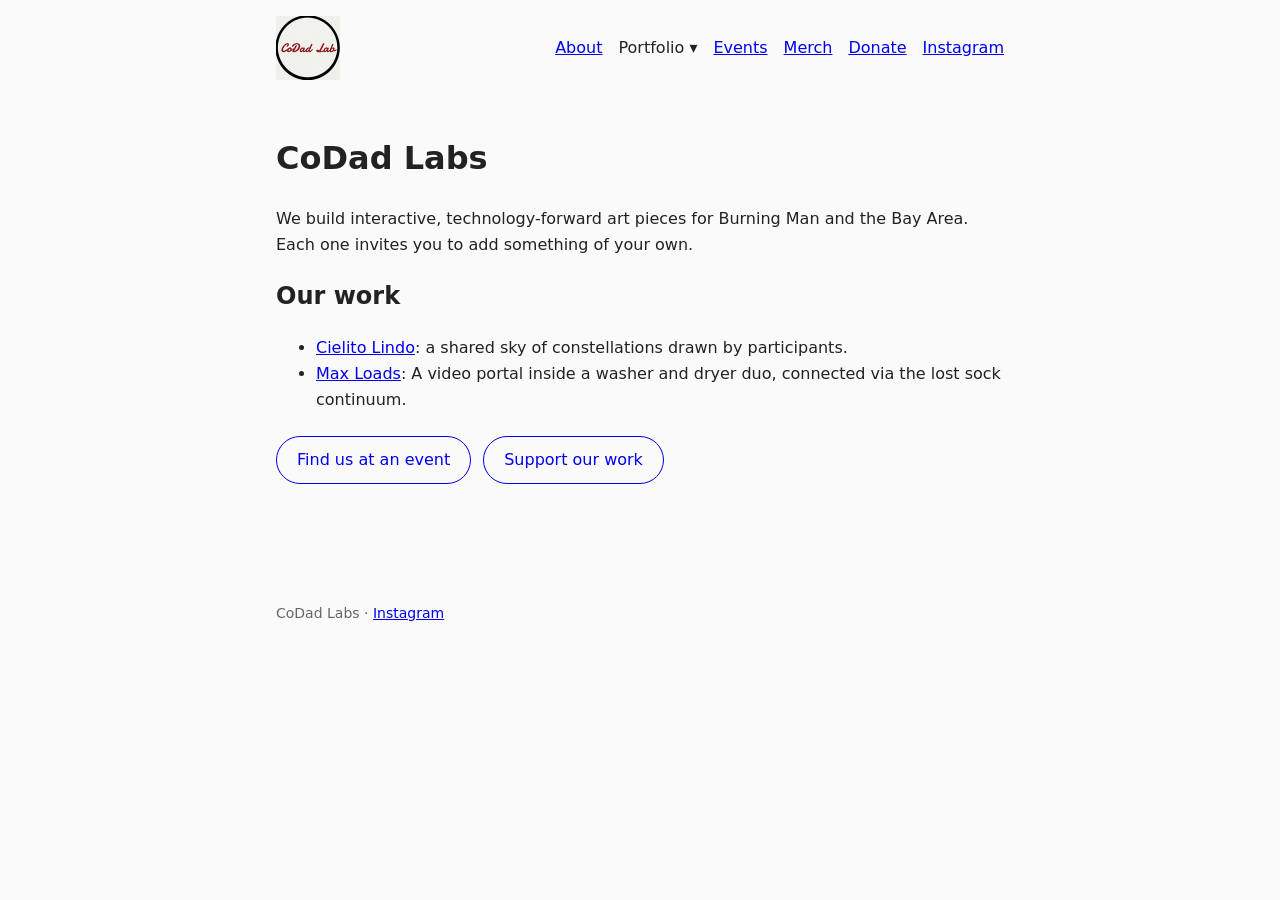
<file: index.html>
<!DOCTYPE html>
<html lang="en">
<head>
<meta charset="UTF-8" />
<meta name="viewport" content="width=device-width, initial-scale=1.0" />
<title>CoDad Labs</title>
<meta name="description" content="CoDad Labs builds interactive art." />
<link rel="icon" href="/images/logo.png" />
<link rel="stylesheet" href="/style.css" />
</head>
<body>
<header>
  <a class="logo" href="/"><img src="/images/logo.png" alt="CoDad Labs" /></a>
  <nav>
    <ul>
      <li><a href="/about/">About</a></li>
      <li>
        <details>
          <summary>Portfolio</summary>
          <ul>
            <li><a href="/portfolio/cielito-lindo/">Cielito Lindo</a></li>
            <li><a href="/portfolio/max-loads/">Max Loads</a></li>
          </ul>
        </details>
      </li>
      <li><a href="https://givebutter.com/TODO">Events</a></li>
      <li><a href="/merch/">Merch</a></li>
      <!-- TODO: replace with the real Givebutter campaign URL. -->
      <li><a href="https://givebutter.com/TODO">Donate</a></li>
      <!-- TODO: replace with the real Instagram handle. -->
      <li><a href="https://instagram.com/codadlabs">Instagram</a></li>
    </ul>
  </nav>
</header>

<main>
  <h1>CoDad Labs</h1>
  <p>
    We build interactive, technology-forward art pieces for Burning Man and
    the Bay Area. Each one invites you to add something of your own.
  </p>

  <h2>Our work</h2>
  <ul>
    <li><a href="/portfolio/cielito-lindo/">Cielito Lindo</a>: a shared sky of constellations drawn by participants.</li>
    <li><a href="/portfolio/max-loads/">Max Loads</a>: A video portal inside a washer and dryer duo, connected via the lost sock continuum.</li>
  </ul>

  <div class="actions">
    <a href="https://givebutter.com/TODO/">Find us at an event</a>
    <a href="https://givebutter.com/TODO">Support our work</a>
  </div>
</main>

<footer>
  <p>CoDad Labs &middot; <a href="https://instagram.com/codadlabs">Instagram</a></p>
</footer>
</body>
</html>
</file>
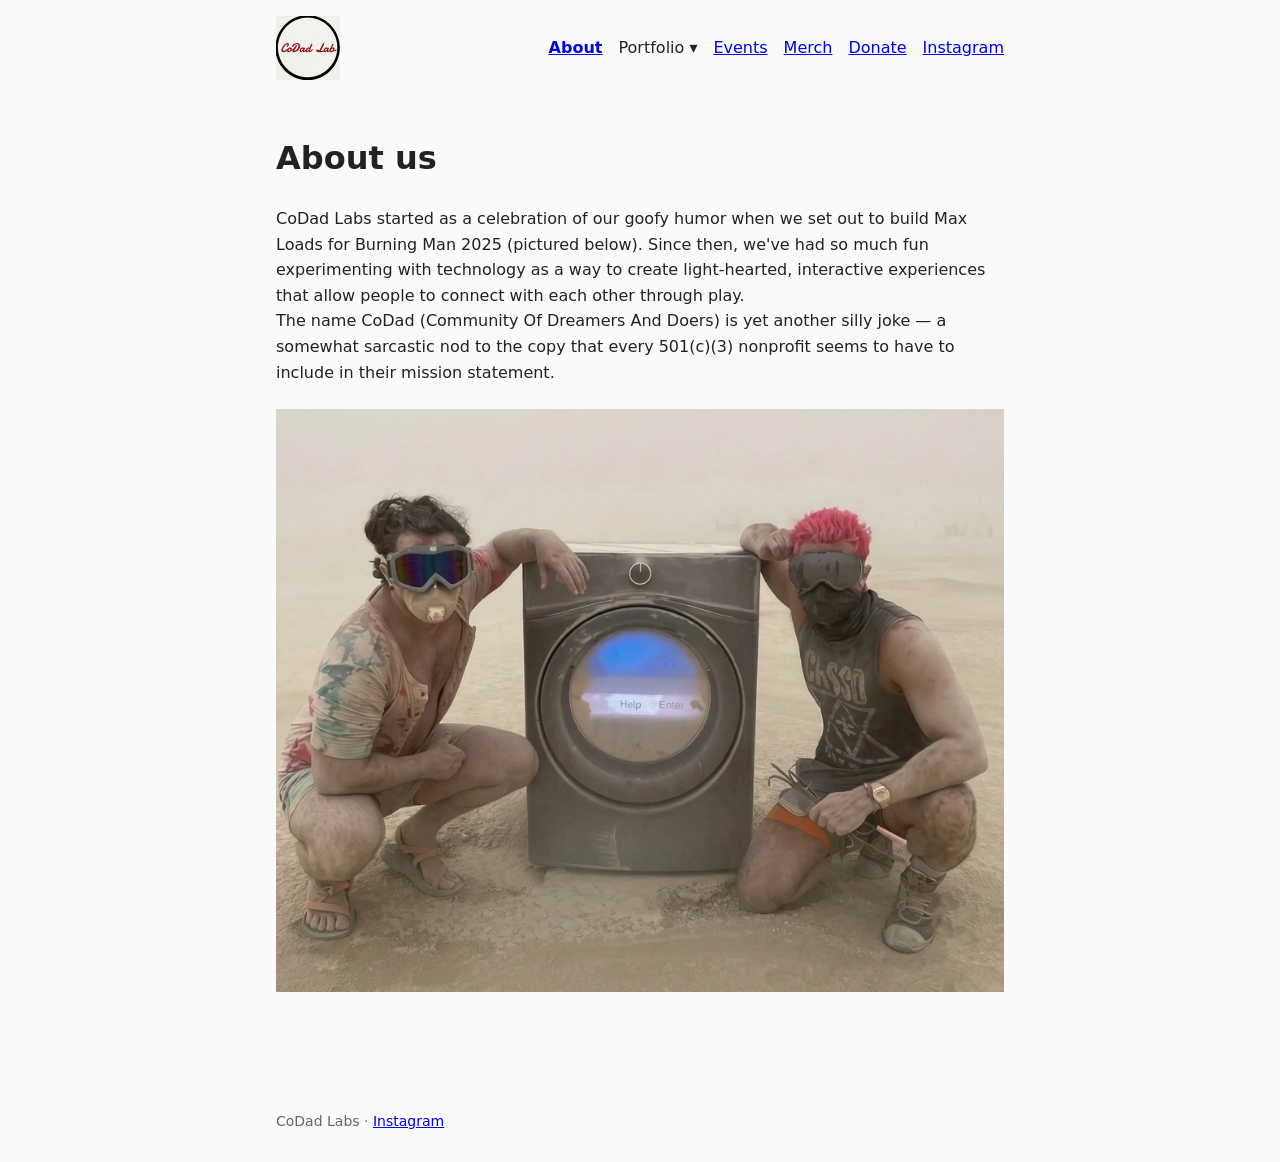
<file: about/index.html>
<!DOCTYPE html>
<html lang="en">
<head>
<meta charset="UTF-8" />
<meta name="viewport" content="width=device-width, initial-scale=1.0" />
<title>About | CoDad Labs</title>
<link rel="icon" href="/images/logo.png" />
<link rel="stylesheet" href="/style.css" />
</head>
<body>
<header>
  <a class="logo" href="/"><img src="/images/logo.png" alt="CoDad Labs" /></a>
  <nav>
    <ul>
      <li><a href="/about/" aria-current="page">About</a></li>
      <li>
        <details>
          <summary>Portfolio</summary>
          <ul>
            <li><a href="/portfolio/cielito-lindo/">Cielito Lindo</a></li>
            <li><a href="/portfolio/max-loads/">Max Loads</a></li>
          </ul>
        </details>
      </li>
      <li><a href="https://givebutter.com/TODO">Events</a></li>
      <li><a href="/merch/">Merch</a></li>
      <li><a href="https://givebutter.com/TODO">Donate</a></li>
      <li><a href="https://instagram.com/codadLabs">Instagram</a></li>
    </ul>
  </nav>
</header>

<main>
  <h1>About us</h1>
  <p>
     CoDad Labs started as a celebration of our goofy humor when we
     set out to build Max Loads for Burning Man 2025 (pictured below). Since then, we've had so much
     fun experimenting with technology as a way to create light-hearted, 
     interactive experiences that allow people to connect with each other through play.

     <br>
      The name CoDad (Community Of Dreamers And Doers) is yet another silly joke — 
      a somewhat sarcastic nod to the copy that every 501(c)(3) nonprofit seems 
      to have to include in their mission statement.
  <img src="/images/chrispy.webp" width="896" height="717" alt="Chris (left) and Rene (right) with Max Loads during Burning Man 2025" />

</main>

<footer>
  <p>CoDad Labs &middot; <a href="https://instagram.com/codadLabs">Instagram</a></p>
</footer>
</body>
</html>
</file>
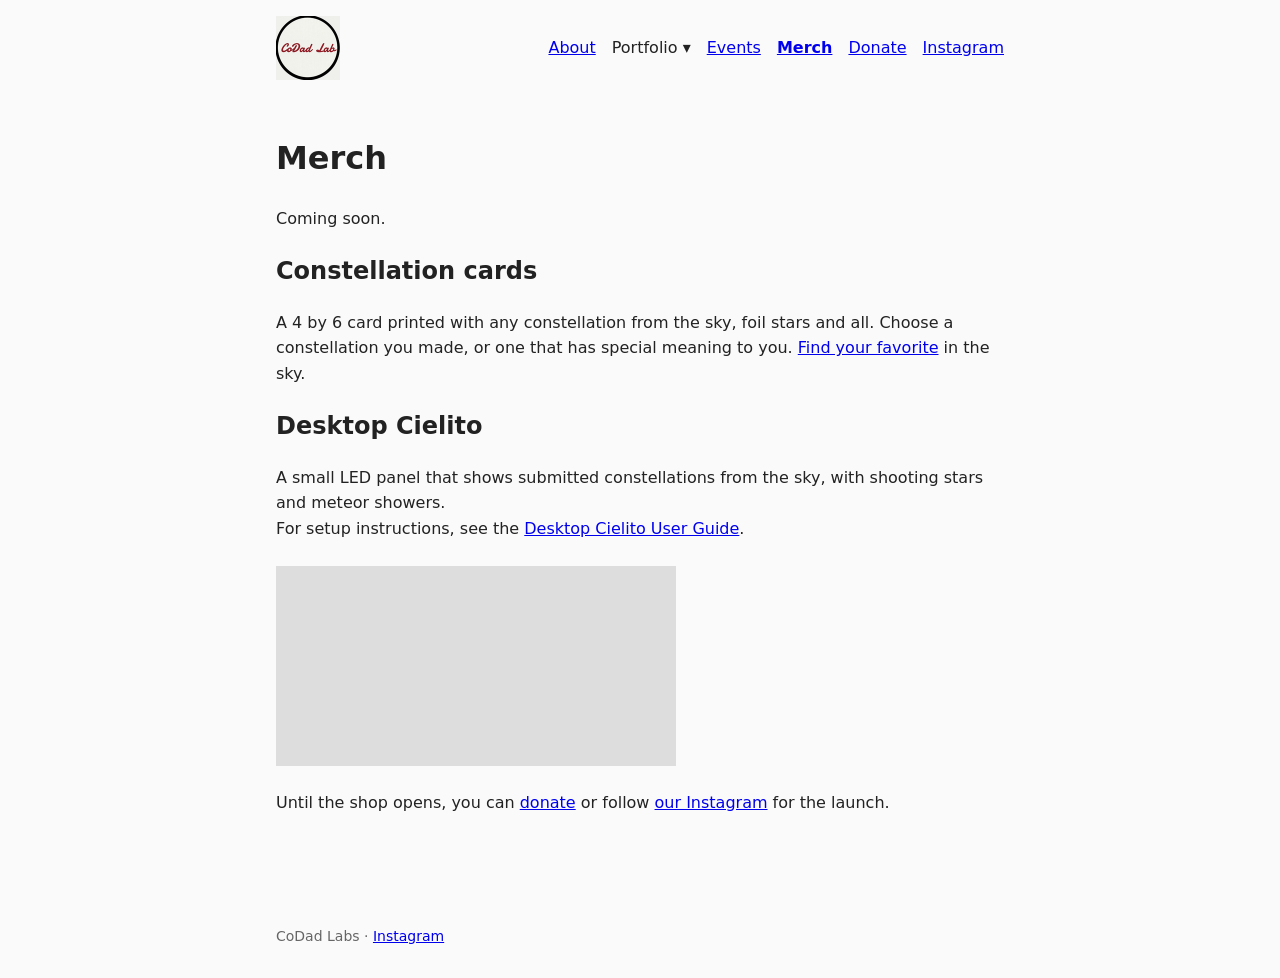
<file: merch/index.html>
<!DOCTYPE html>
<html lang="en">
<head>
<meta charset="UTF-8" />
<meta name="viewport" content="width=device-width, initial-scale=1.0" />
<title>Merch | CoDad Labs</title>
<link rel="icon" href="/images/logo.png" />
<link rel="stylesheet" href="/style.css" />
</head>
<body>
<header>
  <a class="logo" href="/"><img src="/images/logo.png" alt="CoDad Labs" /></a>
  <nav>
    <ul>
      <li><a href="/about/">About</a></li>
      <li>
        <details>
          <summary>Portfolio</summary>
          <ul>
            <li><a href="/portfolio/cielito-lindo/">Cielito Lindo</a></li>
            <li><a href="/portfolio/max-loads/">Max Loads</a></li>
          </ul>
        </details>
      </li>
      <li><a href="https://givebutter.com/TODO">Events</a></li>
      <li><a href="/merch/" aria-current="page">Merch</a></li>
      <li><a href="https://givebutter.com/TODO">Donate</a></li>
      <li><a href="https://instagram.com/codadlabs">Instagram</a></li>
    </ul>
  </nav>
</header>

<main>
  <h1>Merch</h1>
  <p>Coming soon.</p>

  <h2>Constellation cards</h2>
  <p>
    A 4 by 6 card printed with any constellation from the sky, foil stars and all.
    Choose a constellation you made, or one that has special meaning to you.
    <a href="https://cielito.codadlabs.art/map">Find your favorite</a> in the sky.
  </p>

  <h2>Desktop Cielito</h2>
  <p>
    A small LED panel that shows submitted constellations from the sky, with 
    shooting stars and meteor showers.
    <br>
    For setup instructions, see the <a href="https://codadlabs.art/desktop-cielito/guide/">Desktop Cielito User Guide</a>.
  </p>

  <video
    src="/images/desktop-cielito.mp4"
    width="400"
    height="226"
    autoplay
    muted
    loop
    playsinline
    aria-label="Desktop Cielito showing constellations and shooting stars"
  ></video>

  <p>
    Until the shop opens, you can
    <a href="https://givebutter.com/TODO">donate</a> or follow
    <a href="https://instagram.com/codadlabs">our Instagram</a> for the launch.
  </p>
</main>

<footer>
  <p>CoDad Labs &middot; <a href="https://instagram.com/codadLabs">Instagram</a></p>
</footer>
</body>
</html>
</file>
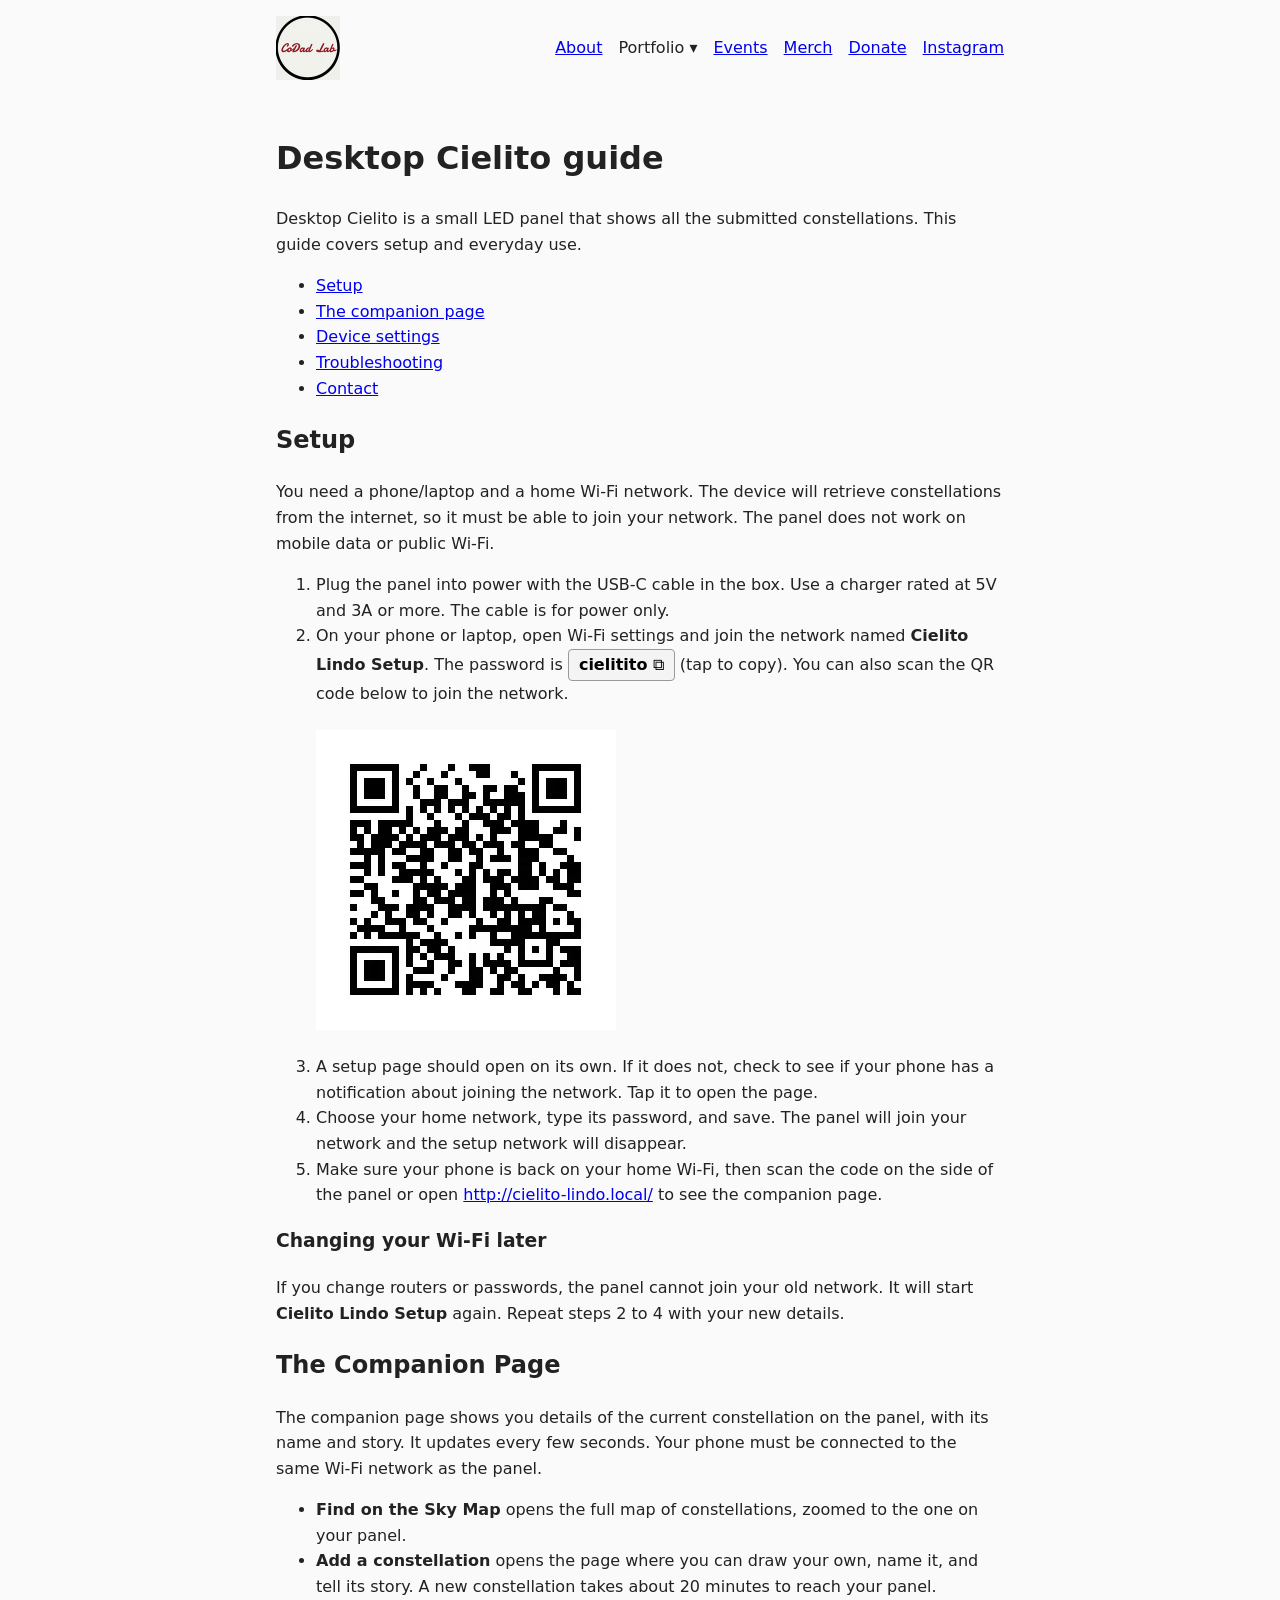
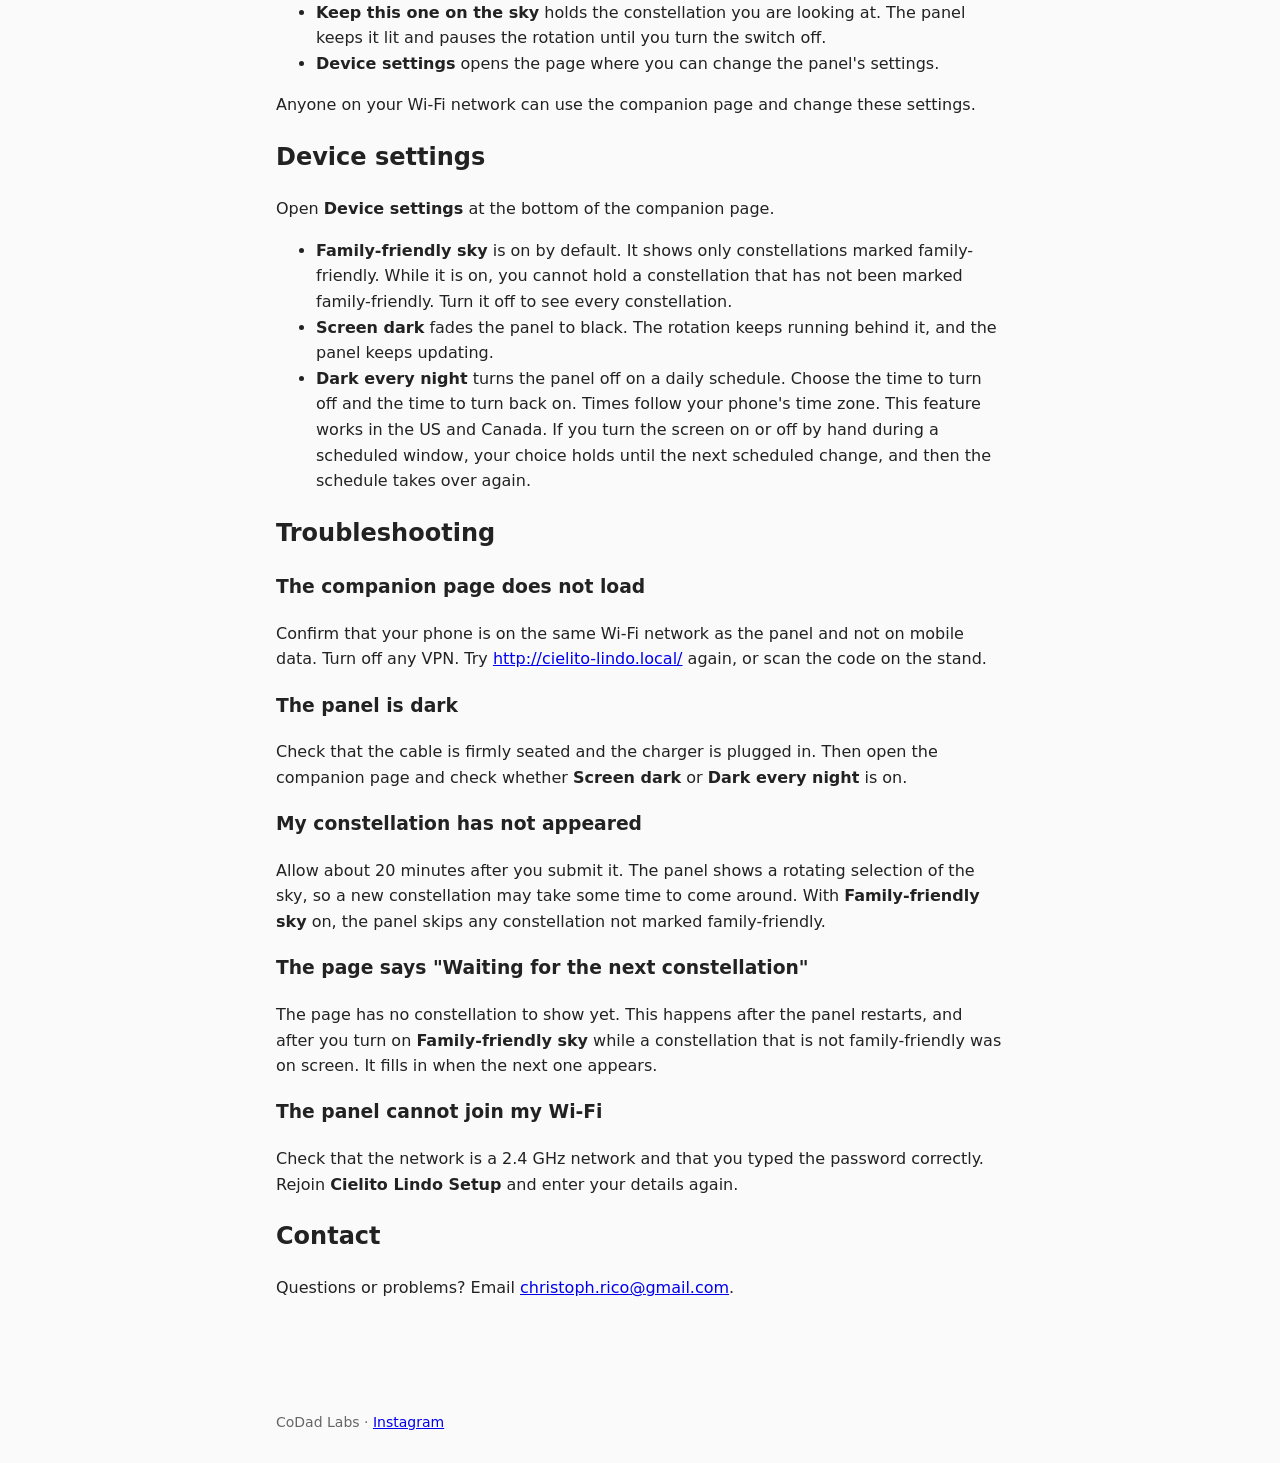
<file: desktop-cielito/guide/index.html>
<!DOCTYPE html>
<html lang="en">
<head>
<meta charset="UTF-8" />
<meta name="viewport" content="width=device-width, initial-scale=1.0" />
<title>Desktop Cielito Guide | CoDad Labs</title>
<meta name="description" content="Set up and use your Desktop Cielito: Wi-Fi setup, the companion page, and troubleshooting." />
<link rel="icon" href="/images/logo.png" />
<link rel="stylesheet" href="/style.css" />
<style>
  .copy {
    font: inherit;
    font-weight: bold;
    padding: 2px 10px;
    border: 1px solid #999;
    border-radius: 4px;
    background: #f4f4f4;
    cursor: pointer;
  }
  .copy:hover { background: #e8e8e8; }
  .copy::after { content: " \29C9"; font-weight: normal; }
  .copy.copied::after { content: " \2713"; }
</style>
</head>
<body>
<header>
  <a class="logo" href="/"><img src="/images/logo.png" alt="CoDad Labs" /></a>
  <nav>
    <ul>
      <li><a href="/about/">About</a></li>
      <li>
        <details>
          <summary>Portfolio</summary>
          <ul>
            <li><a href="/portfolio/cielito-lindo/">Cielito Lindo</a></li>
            <li><a href="/portfolio/max-loads/">Max Loads</a></li>
          </ul>
        </details>
      </li>
      <li><a href="https://givebutter.com/TODO">Events</a></li>
      <li><a href="/merch/">Merch</a></li>
      <li><a href="https://givebutter.com/TODO">Donate</a></li>
      <li><a href="https://instagram.com/codadlabs">Instagram</a></li>
    </ul>
  </nav>
</header>

<main>
  <h1>Desktop Cielito guide</h1>
  <p>
    Desktop Cielito is a small LED panel that shows all the submitted constellations. This guide covers setup and everyday use.
  </p>

  <ul>
    <li><a href="#setup">Setup</a></li>
    <li><a href="#companion">The companion page</a></li>
    <li><a href="#settings">Device settings</a></li>
    <li><a href="#troubleshooting">Troubleshooting</a></li>
    <li><a href="#help">Contact</a></li>
  </ul>

  <h2 id="setup">Setup</h2>
  <p>
    You need a phone/laptop and a home Wi-Fi network. The device will retrieve constellations from the internet, so it must be able to join your network. The panel does not work on mobile data or public Wi-Fi.
  </p>
  <ol>
    <li>
      Plug the panel into power with the USB-C cable in the box. Use a
      charger rated at 5V and 3A or more. The cable is for power only.
    </li>
    <li>
      On your phone or laptop, open Wi-Fi settings and join the network named
      <strong>Cielito Lindo Setup</strong>. The password is
      <button type="button" class="copy" title="Copy password" onclick="copyPass(this)">cielitito</button>
      (tap to copy). You can also scan the QR code below to join the network.
      <br />

    <img src="/images/desktop-cielito-setup-qr.webp" width="300" height="300" alt="QR code to join the Cielito Lindo Setup network" />
    </li>
    <li>
      A setup page should open on its own. If it does not, check to see if your phone has a notification about joining the network. Tap it to open the page.
    </li>
    <li>
      Choose your home network, type its password, and save. The panel
      will join your network and the setup network will disappear.
    </li>
    <li>
      Make sure your phone is back on your home Wi-Fi, then scan the code
      on the side of the panel or open <a href="http://cielito-lindo.local/">http://cielito-lindo.local/</a> to
      see the companion page.
    </li>
  </ol>

  <h3>Changing your Wi-Fi later</h3>
  <p>
    If you change routers or passwords, the panel cannot join your old
    network. It will start <strong>Cielito Lindo Setup</strong> again. Repeat
    steps 2 to 4 with your new details.
  </p>

  <h2 id="companion">The Companion Page</h2>
  <p>
    The companion page shows you details of the current constellation on the panel,
    with its name and story. It updates every few seconds. Your phone
    must be connected to the same Wi-Fi network as the panel.
  </p>
  <ul>
    <li>
      <strong>Find on the Sky Map</strong> opens the full map of
      constellations, zoomed to the one on your panel.
    </li>
    <li>
      <strong>Add a constellation</strong> opens the page where you can draw
      your own, name it, and tell its story. A new constellation takes
      about 20 minutes to reach your panel.
    </li>
    <li>
      <strong>Keep this one on the sky</strong> holds the constellation
      you are looking at. The panel keeps it lit and pauses the rotation
      until you turn the switch off.
    </li>
    <li>
      <strong>Device settings</strong> opens the page where you can change
      the panel's settings.
    </li>
  </ul>
  <p>
    Anyone on your Wi-Fi network can use the companion page and change
    these settings.
  </p>

  <h2 id="settings">Device settings</h2>
  <p>
    Open <strong>Device settings</strong> at the bottom of the companion
    page.
  </p>
  <ul>
    <li>
      <strong>Family-friendly sky</strong> is on by default. It shows only
      constellations marked family-friendly. While it
      is on, you cannot hold a constellation that has not been marked
      family-friendly. Turn it off to see every constellation.
    </li>
    <li>
      <strong>Screen dark</strong> fades the panel to black. The
      rotation keeps running behind it, and the panel keeps updating.
    </li>
    <li>
      <strong>Dark every night</strong> turns the panel off on a daily
      schedule. Choose the time to turn off and the time to turn back on.
      Times follow your phone's time zone. This feature works in the US
      and Canada. If you turn the screen on or off by hand during a
      scheduled window, your choice holds until the next scheduled change,
      and then the schedule takes over again.
    </li>
  </ul>

  <h2 id="troubleshooting">Troubleshooting</h2>

  <h3>The companion page does not load</h3>
  <p>
    Confirm that your phone is on the same Wi-Fi network as the panel and
    not on mobile data. Turn off any VPN. Try
    <a href="http://cielito-lindo.local/">http://cielito-lindo.local/</a> again, or scan the code on the
    stand.
  </p>

  <h3>The panel is dark</h3>
  <p>
    Check that the cable is firmly seated and the charger is plugged in.
    Then open the companion page and check whether <strong>Screen
    dark</strong> or <strong>Dark every night</strong> is on.
  </p>

  <h3>My constellation has not appeared</h3>
  <p>
    Allow about 20 minutes after you submit it. The panel shows a rotating
    selection of the sky, so a new constellation may take some time to
    come around. With <strong>Family-friendly sky</strong> on, the panel
    skips any constellation not marked family-friendly.
  </p>

  <h3>The page says "Waiting for the next constellation"</h3>
  <p>
    The page has no constellation to show yet. This happens after the panel
    restarts, and after you turn on <strong>Family-friendly sky</strong>
    while a constellation that is not family-friendly was on screen. It
    fills in when the next one appears.
  </p>

  <h3>The panel cannot join my Wi-Fi</h3>
  <p>
    Check that the network is a 2.4 GHz network and that you typed the
    password correctly. Rejoin <strong>Cielito Lindo Setup</strong> and
    enter your details again.
  </p>

  <h2 id="help">Contact</h2>
  <p>
    Questions or problems? Email <a href="mailto:christoph.rico@gmail.com">christoph.rico@gmail.com</a>.
  </p>
</main>

<footer>
  <p>CoDad Labs &middot; <a href="https://instagram.com/codadlabs">Instagram</a></p>
</footer>


<script>
function copyPass(btn) {
  navigator.clipboard.writeText("cielitito").then(() => {
    btn.innerText = "Copied!";
    btn.classList.add("copied");
    setTimeout(() => {
      btn.innerText = "cielitito";
      btn.classList.remove("copied");
    }, 2000);
  });
}
</script>
</body>
</html>
</file>
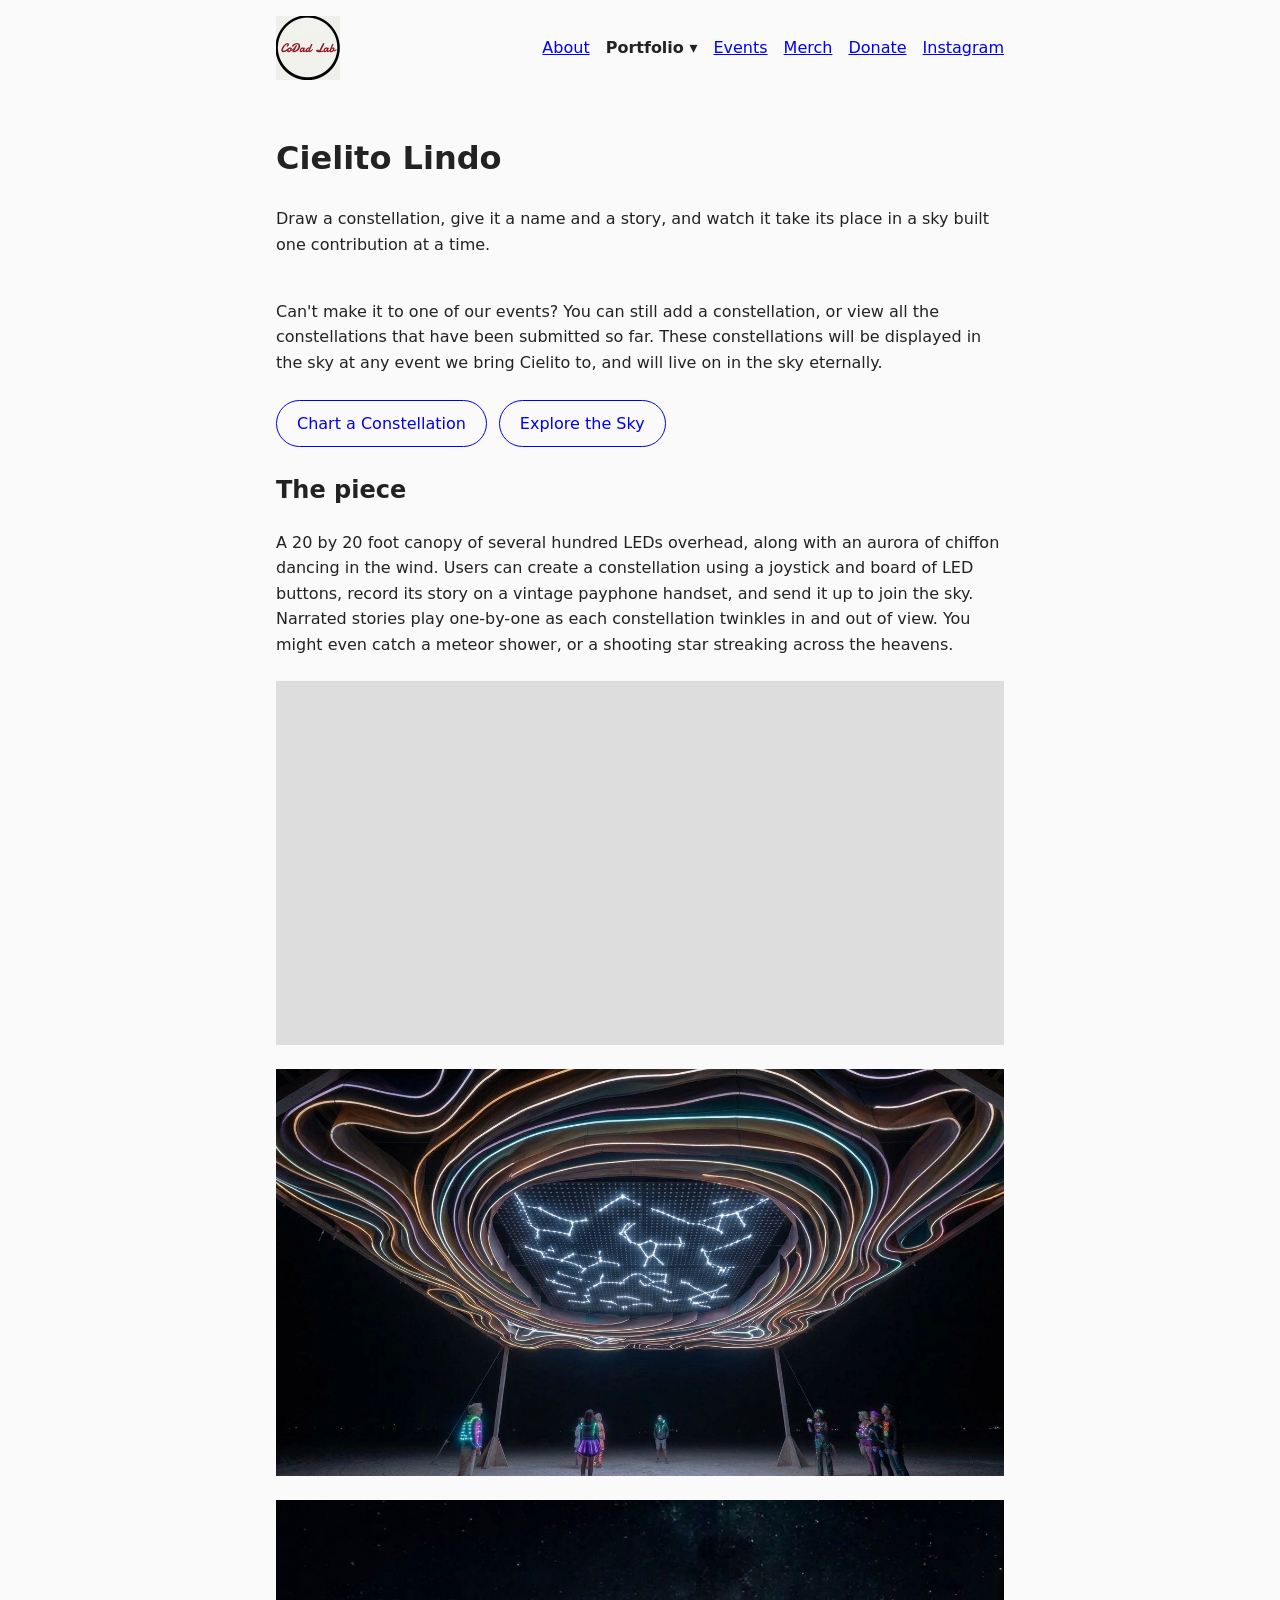
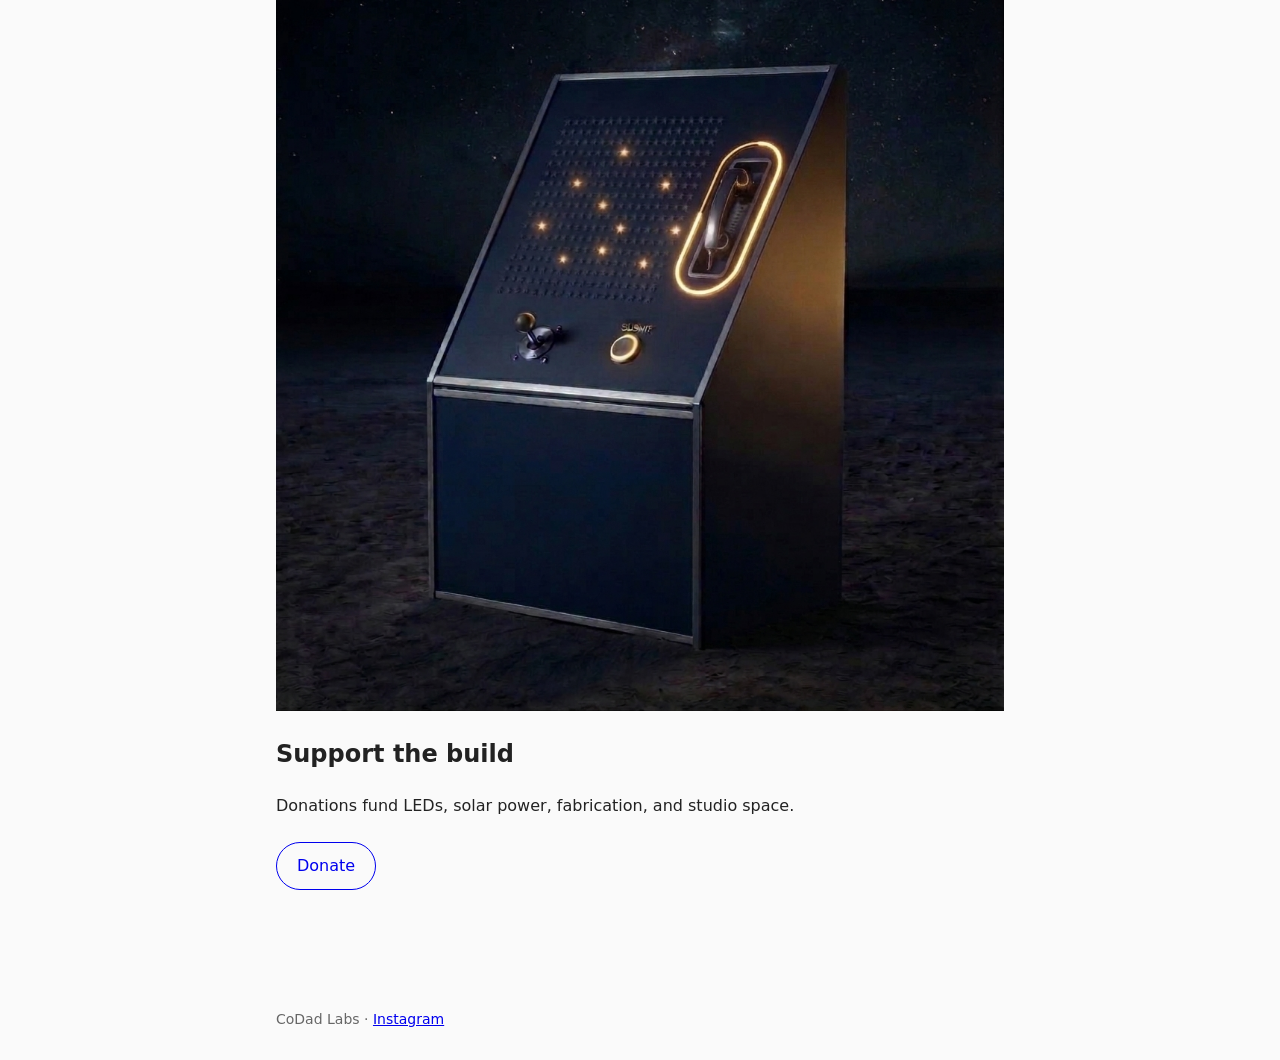
<file: portfolio/cielito-lindo/index.html>
<!DOCTYPE html>
<html lang="en">
<head>
<meta charset="UTF-8" />
<meta name="viewport" content="width=device-width, initial-scale=1.0" />
<title>Cielito Lindo | CoDad Labs</title>
<meta name="description" content="A shared sky of constellations drawn by participants." />
<link rel="icon" href="/images/logo.png" />
<link rel="stylesheet" href="/style.css" />
</head>
<body>
<header>
  <a class="logo" href="/"><img src="/images/logo.png" alt="CoDad Labs" /></a>
  <nav>
    <ul>
      <li><a href="/about/">About</a></li>
      <li>
        <details class="current">
          <summary>Portfolio</summary>
          <ul>
            <li><a href="/portfolio/cielito-lindo/" aria-current="page">Cielito Lindo</a></li>
            <li><a href="/portfolio/max-loads/">Max Loads</a></li>
          </ul>
        </details>
      </li>
      <li><a href="https://givebutter.com/TODO">Events</a></li>
      <li><a href="/merch/">Merch</a></li>
      <li><a href="https://givebutter.com/TODO">Donate</a></li>
      <li><a href="https://instagram.com/codadlabs">Instagram</a></li>
    </ul>
  </nav>
</header>

<main>
  <h1>Cielito Lindo</h1>
  <p>
    Draw a constellation, give it a name and a story, and watch it take
    its place in a sky built one contribution at a time.
  </p>

  <br>
    Can't make it to one of our events? You can still add a constellation,
    or view all the constellations that have been submitted so far.
    These constellations will be displayed in the sky at any event we bring
    Cielito to, and will live on in the sky eternally.
  <div class="actions">
    <a href="https://cielito.codadlabs.art/submit/">Chart a Constellation</a>
    <a href="https://cielito.codadlabs.art/map/">Explore the Sky</a>
  </div>

  <h2>The piece</h2>
  <p>
    A 20 by 20 foot canopy of several hundred LEDs overhead, 
    along with an aurora of chiffon dancing in the wind. 
    Users can create a constellation using a joystick and board of LED buttons,
    record its story on a vintage payphone handset, and send it up to join the sky.
    <br>
    Narrated stories play one-by-one as each constellation twinkles in and out of view.
    You might even catch a meteor shower, or a shooting star streaking across the heavens.
  </p>

  <video
    src="/images/cielito-hero.mp4"
    width="1280"
    height="720"
    autoplay
    muted
    loop
    playsinline
    preload="metadata"
    aria-label="The Cielito Lindo canopy model, rotating"
  ></video>
  
  <img src="/images/cielito-underneath-view.webp" width="1376" height="768" loading="lazy" alt="The Cielito Lindo canopy rendering" />

  <img src="/images/kiosk-generated.webp" width="1376" height="768" loading="lazy" alt="The Cielito Lindo kiosk rendering" />

  <h2>Support the build</h2>
  <p>
    Donations fund LEDs, solar power, fabrication, and studio space.
  </p>
  <div class="actions">
    <a href="https://givebutter.com/TODO">Donate</a>
  </div>
</main>

<footer>
  <p>CoDad Labs &middot; <a href="https://instagram.com/codadlabs">Instagram</a></p>
</footer>
</body>
</html>
</file>
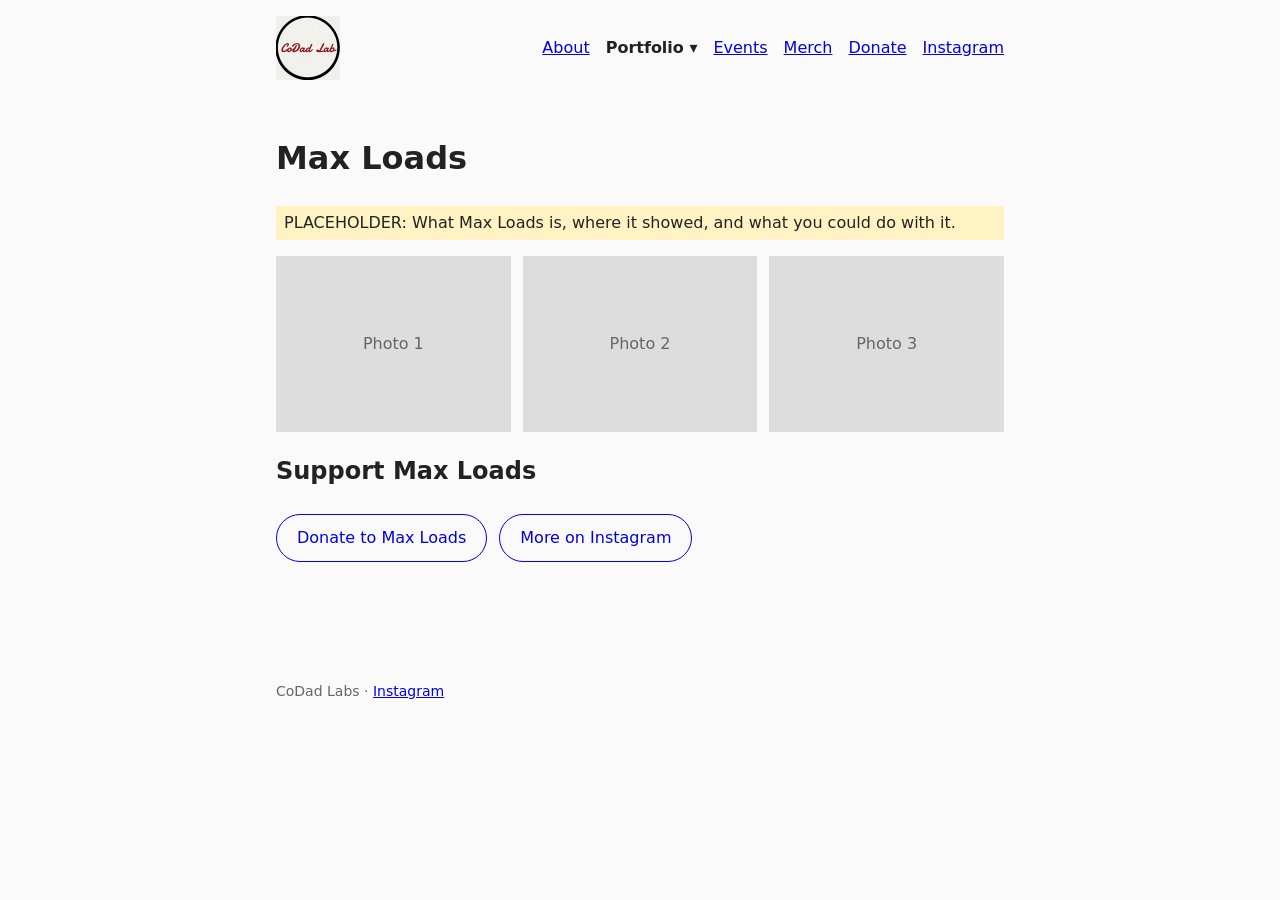
<file: portfolio/max-loads/index.html>
<!DOCTYPE html>
<html lang="en">
<head>
<meta charset="UTF-8" />
<meta name="viewport" content="width=device-width, initial-scale=1.0" />
<title>Max Loads | CoDad Labs</title>
<link rel="icon" href="/images/logo.png" />
<link rel="stylesheet" href="/style.css" />
</head>
<body>
<header>
  <a class="logo" href="/"><img src="/images/logo.png" alt="CoDad Labs" /></a>
  <nav>
    <ul>
      <li><a href="/about/">About</a></li>
      <li>
        <details class="current">
          <summary>Portfolio</summary>
          <ul>
            <li><a href="/portfolio/cielito-lindo/">Cielito Lindo</a></li>
            <li><a href="/portfolio/max-loads/" aria-current="page">Max Loads</a></li>
          </ul>
        </details>
      </li>
      <li><a href="https://givebutter.com/TODO">Events</a></li>
      <li><a href="/merch/">Merch</a></li>
      <li><a href="https://givebutter.com/TODO">Donate</a></li>
      <li><a href="https://instagram.com/codadlabs">Instagram</a></li>
    </ul>
  </nav>
</header>

<main>
  <h1>Max Loads</h1>
  <p class="placeholder">
    PLACEHOLDER: What Max Loads is, where it showed, and what you could
    do with it.
  </p>

  <!-- TODO: add photos to /images/max-loads/ and swap each figure for an img tag. -->
  <div class="gallery">
    <figure>Photo 1</figure>
    <figure>Photo 2</figure>
    <figure>Photo 3</figure>
  </div>

  <h2>Support Max Loads</h2>
  <div class="actions">
    <!-- TODO: replace with the Max Loads Givebutter URL. -->
    <a href="https://givebutter.com/TODO-max-loads">Donate to Max Loads</a>
    <a href="https://instagram.com/codadlabs">More on Instagram</a>
  </div>
</main>

<footer>
  <p>CoDad Labs &middot; <a href="https://instagram.com/codadlabs">Instagram</a></p>
</footer>
</body>
</html>
</file>
<file: style.css>
/*
 * Shared styles for codadLabs.art.
 * Structural only. Visual identity comes in a later pass.
 */

* {
  box-sizing: border-box;
}

body {
  margin: 0;
  font-family: system-ui, sans-serif;
  line-height: 1.6;
  color: #222;
  background: #fafafa;
}

header,
main,
footer {
  max-width: 760px;
  margin: 0 auto;
  padding: 16px;
}

header {
  display: flex;
  flex-wrap: wrap;
  align-items: center;
  justify-content: space-between;
  gap: 16px;
}

.logo img {
  display: block;
  width: 64px;
  height: 64px;
}

nav ul {
  display: flex;
  flex-wrap: wrap;
  gap: 16px;
  margin: 0;
  padding: 0;
  list-style: none;
}

nav a[aria-current="page"],
nav details.current summary {
  font-weight: 600;
}

nav details {
  position: relative;
}

nav summary {
  cursor: pointer;
  list-style: none;
}

nav summary::-webkit-details-marker {
  display: none;
}

nav summary::after {
  content: " \25BE";
}

nav details ul {
  position: absolute;
  top: 100%;
  left: 0;
  z-index: 1;
  flex-direction: column;
  gap: 8px;
  padding: 12px 16px;
  white-space: nowrap;
  background: #fafafa;
  border: 1px solid #ddd;
}

.actions {
  display: flex;
  flex-wrap: wrap;
  gap: 12px;
  margin: 24px 0;
}

.actions a {
  padding: 10px 20px;
  border: 1px solid currentColor;
  border-radius: 999px;
  text-decoration: none;
}

.placeholder {
  padding: 4px 8px;
  background: #fff3c4;
}

img,
video {
  display: block;
  max-width: 100%;
  height: auto;
}

main img,
main video {
  margin: 24px 0;
}

main video {
  background: #ddd;
}

.gallery {
  display: grid;
  grid-template-columns: repeat(auto-fill, minmax(200px, 1fr));
  gap: 12px;
}

.gallery figure {
  margin: 0;
  aspect-ratio: 4 / 3;
  background: #ddd;
  display: flex;
  align-items: center;
  justify-content: center;
  color: #666;
}

footer {
  margin-top: 48px;
  font-size: 14px;
  color: #666;
}
</file>
